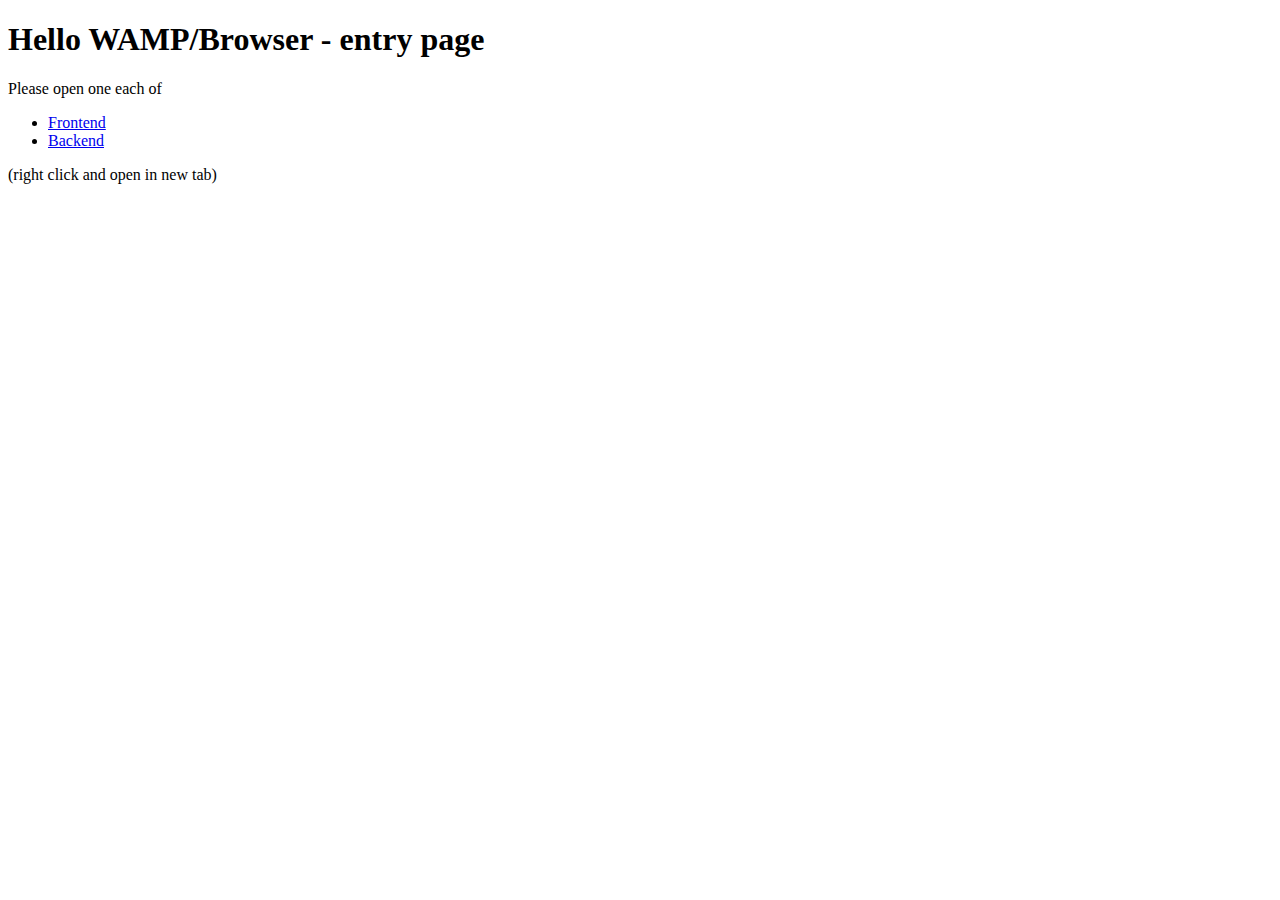
<file: web/index.html>
<!DOCTYPE html>
<html>
   <body>
      <h1>Hello WAMP/Browser - entry page</h1>
      
      Please open one each of

      <ul>
         <li>
            <a href="frontend.html" target="_blank">Frontend</a>
         </li>
         <li>
            <a href="backend.html" target="_blank">Backend</a>
         </li>
      </ul>

      (right click and open in new tab)
   </body>
</html>
</file>
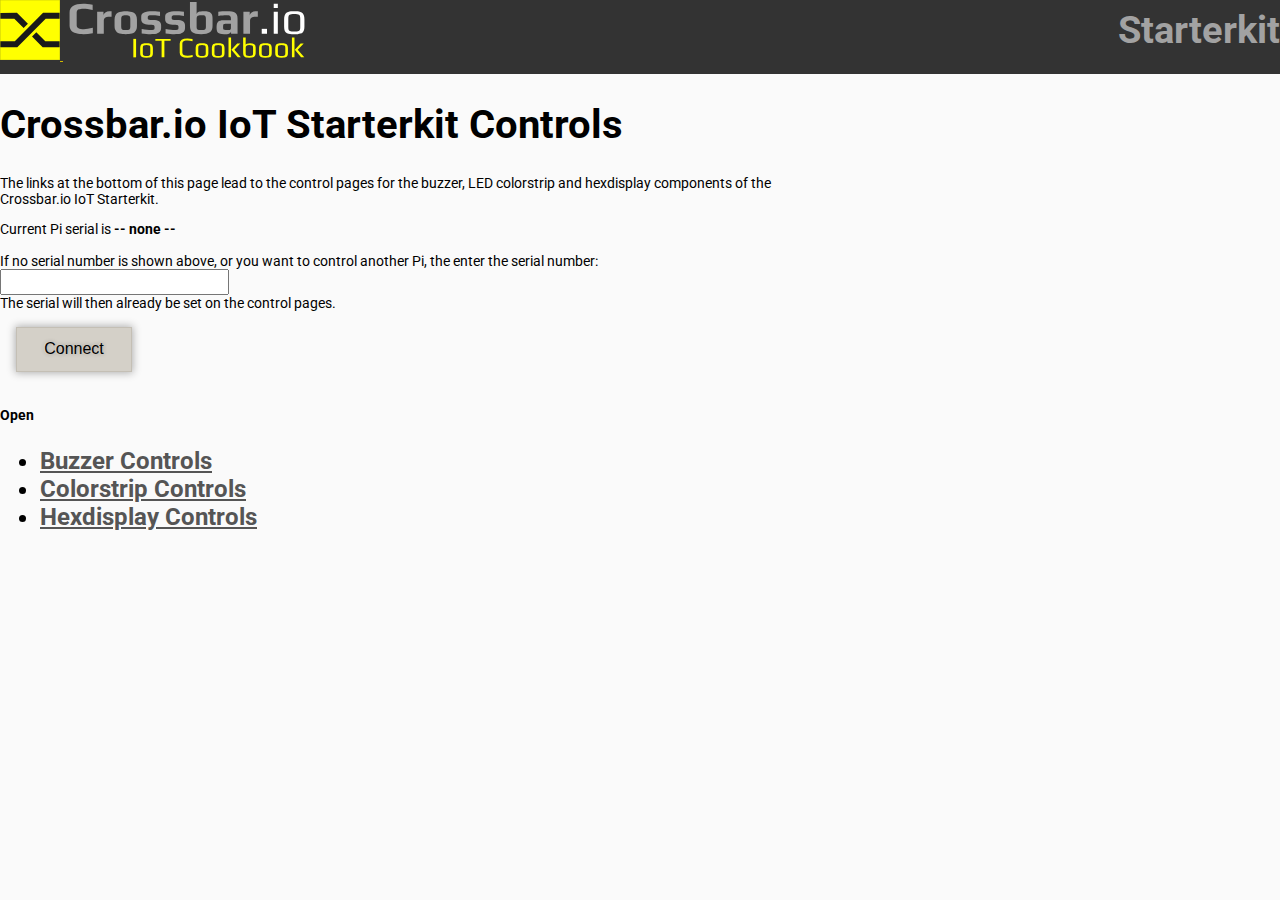
<file: device/pi/components/index.html>
<!DOCTYPE html>
<html lang="en" xmlns="http://www.w3.org/1999/xhtml">
<head>
    <meta charset="utf-8" />
    <meta name="viewport" content="width=device-width, initial-scale=1.0"/>

    <link rel="shortcut icon" href="favicon.ico" type="image/ico">

    <title>Crossbar.io IoT Starterkit</title>

    <!--Import Google Icon Font-->
    <link href="https://fonts.googleapis.com/icon?family=Material+Icons" rel="stylesheet">
    <!--Import materialize.css-->
    <!-- <link rel="stylesheet" href="https://cdnjs.cloudflare.com/ajax/libs/materialize/0.97.5/css/materialize.min.css"> -->

    <link rel="stylesheet" href="http://tavendo-common-static.s3-eu-west-1.amazonaws.com/css/materialize_cb.min.css.gz">

    <link href="https://fonts.googleapis.com/css?family=Roboto" rel="stylesheet">
    <link rel="stylesheet" href="_control_page_assets/styles.css">

    <style>
        .controlPageLinks {
            text-decoration: underline;
            font-size: 1.5rem;
        }
        button.small {
            font-size: 1rem;
        }
    </style>
</head>
<body>

    <nav>
        <div class="nav-wrapper container">
            <a href="/" class="brand-logo">
                <img src="_control_page_assets/crossbar_icon_inverted.svg" alt="crossbar logo inverted" width="60" height="60">
                <img src="_control_page_assets/crossbar_iot_cookbook.svg" alt="crossbar logo inverted" class="notOnNarrowScreens" width="248" height="60">
            </a>
            <span>
                Starterkit
            </span>
       </div>
    </nav>

    <div id="demo_body" class="container">

        <h1>Crossbar.io IoT Starterkit Controls</h1>

        <p>
            The links at the bottom of this page lead to the control pages for the buzzer, LED colorstrip and hexdisplay components of the Crossbar.io IoT Starterkit.
        </p>

        <div>
            Current Pi serial is <strong id="currentSerial">-- none --</strong>
        </div>

        <br>

        <!-- <div id="serial" class="hidden"> -->
        <div>
            If no serial number is shown above, or you want to control another Pi, the enter the serial number: <input type="text" id="serialNumber">
            <br>
            The serial will then already be set on the control pages.
            <br>
            <button class="small" onclick="serialEntered()">Connect</button>
        </div>


        <h4>
            Open
        </h4109>
        <ul class="controlPageLinks center">
            <li>
                <!-- <button> -->
                    <a id="link_buzzer" href="/buzzer/web" target="_blank">Buzzer Controls</a>
                <!-- </button> -->
            </li>
            <li>
                <!-- <button> -->
                    <a id="link_colorstrip" href="/colorstrip/web" target="_blank">Colorstrip Controls</a>
                <!-- </button> -->
            </li>
            <li>
                <!-- <button> -->
                    <a id="link_hexdisplay" href="hexdisplay/web" target="_blank">Hexdisplay Controls</a>
                <!-- </button> -->
            </li>
        </ul>

    </div>

    <script>
        var serial = document.location.search.split("=")[1];
        console.log("serial", serial);

        // FIXME
        // No serial:
        //     - display the serial entry part of the page
        //     - should not necessarily block the links, since
        //         there is the possibility to enter the serial there
        //         and a user may want to explore the pages without
        //         having a Pi and valid serial number
        // Serial:
        //     - as is

        if (!serial) {
            console.log("no serial");

            // show the serial input controls
            document.getElementById("serial").classList.remove("hidden");

        } else {
            // https://demo.crossbar.io/starterkit/colorstrip/web/index.html?serial=5b0966b4

            // var prefix = "https://demo.crossbar.io/starterkit/";
            var prefix = "";

            var link_buzzer = document.getElementById("link_buzzer");
            var link_colorstrip = document.getElementById("link_colorstrip");
            var link_hexdisplay = document.getElementById("link_hexdisplay");

            document.getElementById("currentSerial").innerHTML = serial;

            link_buzzer.href = prefix + "buzzer/web/index.html?serial=" + serial;
            link_colorstrip.href = prefix + "colorstrip/web/index.html?serial=" + serial;
            link_hexdisplay.href = prefix + "hexdisplay/web/index.html?serial=" + serial;
        }

        function serialEntered() {
           serial = document.getElementById("serialNumber").value;

           // --> same serial used on page reload
           window.location.replace(window.location.pathname + '?serial=' + serial);

           // --> enter new searial on reload (with other solutions this requires
           // editing the URL, which is cumbersome on mobile)
           // connect();
        }
    </script>
</body>
</html>
</file>
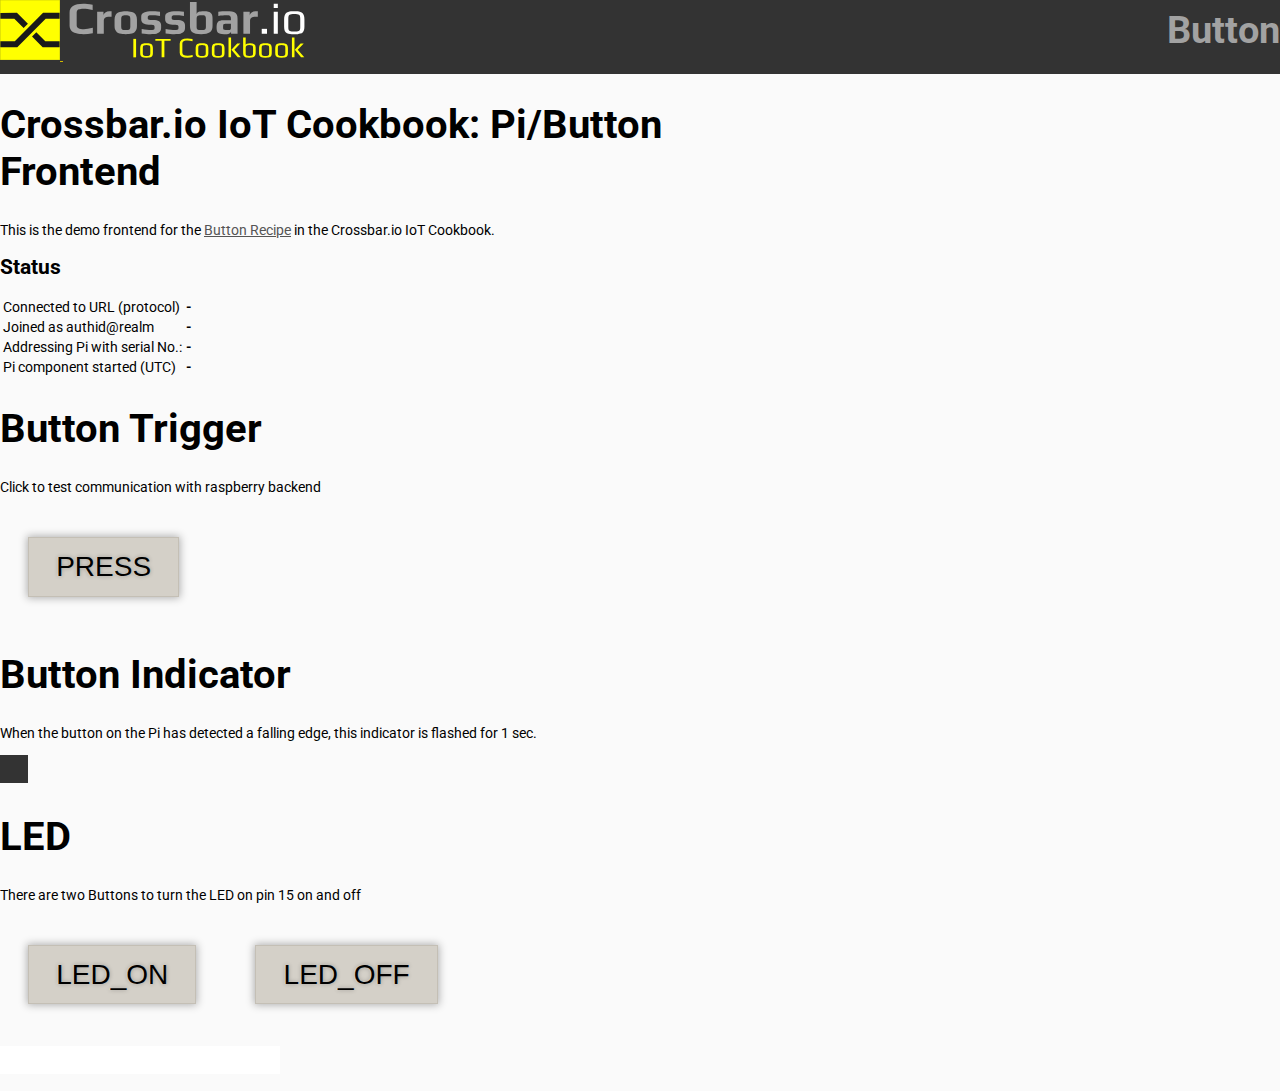
<file: device/pi/components/button/web/index.html>
<!DOCTYPE html>
<html lang="en" xmlns="http://www.w3.org/1999/xhtml">
<head>
    <meta charset="utf-8" />
    <meta name="viewport" content="width=device-width, initial-scale=1.0"/>

    <title>Crossbar.io IoT Cookbook - Pi/Buzzer</title>

    <!--Import Google Icon Font-->
    <link href="https://fonts.googleapis.com/icon?family=Material+Icons" rel="stylesheet">
    <!--Import materialize.css-->
    <!-- <link rel="stylesheet" href="https://cdnjs.cloudflare.com/ajax/libs/materialize/0.97.5/css/materialize.min.css"> -->

    <link rel="stylesheet" href="http://tavendo-common-static.s3-eu-west-1.amazonaws.com/css/materialize_cb.min.css.gz">

    <link href="https://fonts.googleapis.com/css?family=Roboto" rel="stylesheet">
    <link rel="stylesheet" href="styles.css">

    <style>
        #notifier {
            display: inline-block;
            width: 2em;
            height: 2em;
            background-color: #333;
        }
    </style>

</head>
<body>
    <nav>
        <div class="nav-wrapper container">
            <a href="/" class="brand-logo">
                <img src="crossbar_icon_inverted.svg" alt="crossbar logo inverted" width="60" height="60">
                <img src="crossbar_iot_cookbook.svg" alt="crossbar logo inverted" class="notOnNarrowScreens" width="248" height="60">
            </a>
            <span>
                Button
            </span>
       </div>
    </nav>

    <div id="demo_body" class="container">

        <h1>
            Crossbar.io IoT Cookbook: Pi/Button Frontend
        </h1>

        <p>
            This is the demo frontend for the
            <a href="https://github.com/crossbario/iotcookbook/tree/master/device/pi/recipes/buzzer">
            Button Recipe</a> in the Crossbar.io IoT Cookbook.
        </p>

        <div id="serial" class="hidden">
            Enter the serial number of the Pi you want to control: <input type="text" id="serialNumber">
            <br>
            <div class="center">
                <button onclick="serialEntered()">Connect</button>
            </div>
        </div>

        <h2>Status</h2>
        <table>
            <tr>
                <td>Connected to URL (protocol)</td><td><b id="status_url">-</b></td>
            </tr>
            <tr>
                <td>Joined as authid@realm</td><td><b id="status_realm">-</b></td>
            </tr>
            <tr>
                <td>Addressing Pi with serial No.:</td><td><b id="status_serial">-</b></td>
            </tr>
            <tr>
                <td>Pi component started (UTC)</td><td><b id="status_started">-</b></td>
            </tr>
        </table>

        <h1>Button Trigger</h1>
        <p>
           Click to test communication with raspberry backend
        <p class="center">
            <button onclick="press();">PRESS</button>
        </p>

        <h1>Button Indicator</h1>
        <p>
            When the button on the Pi has detected a falling edge, this indicator is flashed for 1 sec.
        </p>
        <p class="center">
            <span id="notifier"></span>
        </p>

        <h1>LED</h1>
        <p>
            There are two Buttons to turn the LED on pin 15 on and off
        </p>
        <p class="center">
            <button onclick="led_on();">LED_ON</button>
            <button onclick="led_off();">LED_OFF</button>
        </p>
        <style>
        #LED {
            display: inline-block;
            width: 20em;
            height: 2em;
            background-color: #FFFFFF;
        }
    </style>

 <p class="center">
            <span id="LED"></span>
        </p>


    </div>

    <script>AUTOBAHN_DEBUG = false;</script>
    <script src="https://demo.crossbar.io/shared/autobahn/autobahn.min.js"></script>
    <script src="client.js"></script>
</body>
</html>
</file>
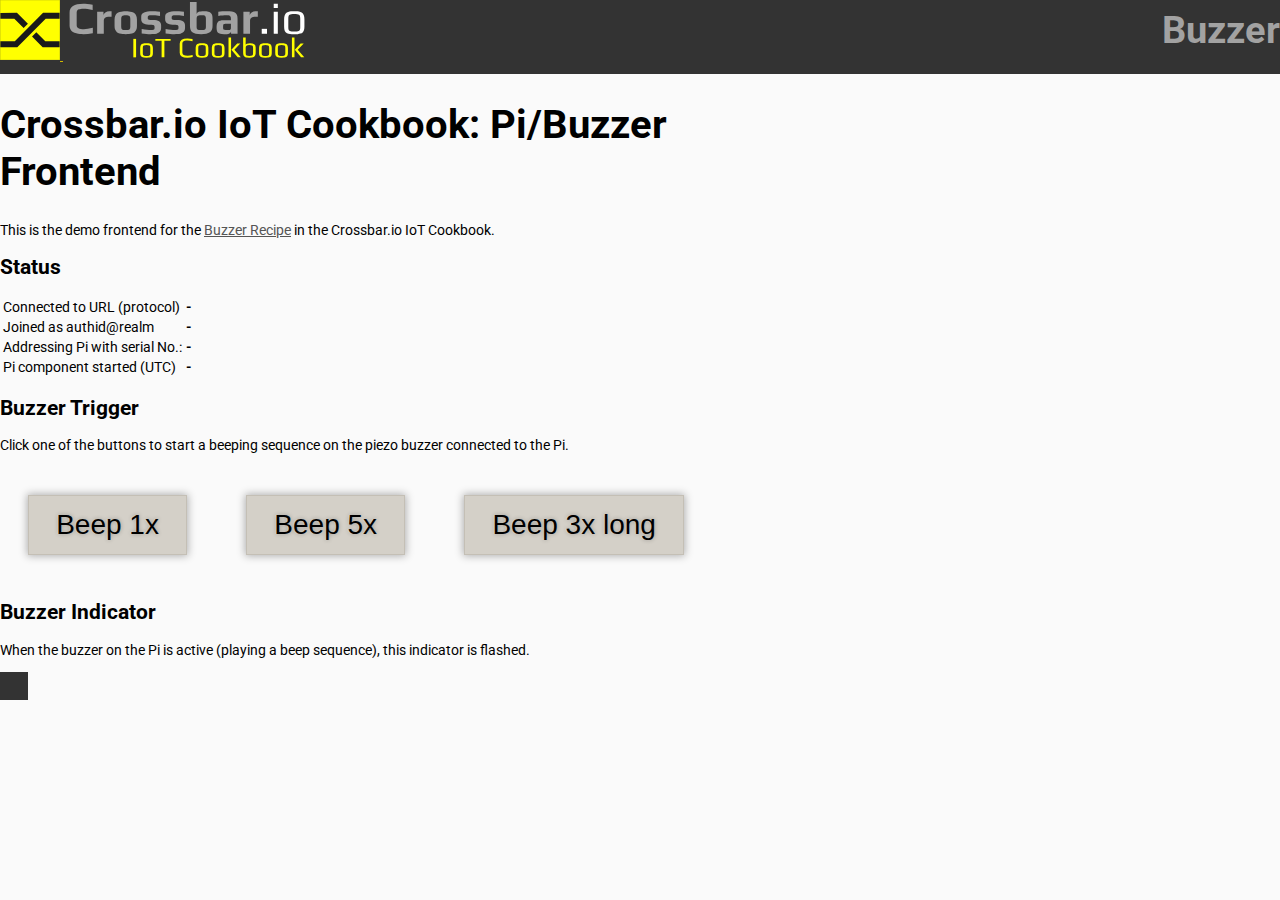
<file: device/pi/components/buzzer/web/index.html>
<!DOCTYPE html>
<html lang="en" xmlns="http://www.w3.org/1999/xhtml">
<head>
    <meta charset="utf-8" />
    <meta name="viewport" content="width=device-width, initial-scale=1.0"/>

    <title>Crossbar.io IoT Cookbook - Pi/Buzzer</title>

    <!--Import Google Icon Font-->
    <link href="https://fonts.googleapis.com/icon?family=Material+Icons" rel="stylesheet">
    <!--Import materialize.css-->
    <!-- <link rel="stylesheet" href="https://cdnjs.cloudflare.com/ajax/libs/materialize/0.97.5/css/materialize.min.css"> -->

    <link rel="stylesheet" href="http://tavendo-common-static.s3-eu-west-1.amazonaws.com/css/materialize_cb.min.css.gz">

    <link href="https://fonts.googleapis.com/css?family=Roboto" rel="stylesheet">
    <link rel="stylesheet" href="styles.css">

    <style>
        #buzzer {
            display: inline-block;
            width: 2em;
            height: 2em;
            background-color: #333;
        }
    </style>

</head>
<body>
    <nav>
        <div class="nav-wrapper container">
            <a href="/" class="brand-logo">
                <img src="crossbar_icon_inverted.svg" alt="crossbar logo inverted" width="60" height="60">
                <img src="crossbar_iot_cookbook.svg" alt="crossbar logo inverted" class="notOnNarrowScreens" width="248" height="60">
            </a>
            <span>
                Buzzer
            </span>
       </div>
    </nav>

    <div id="demo_body" class="container">

        <h1>
            Crossbar.io IoT Cookbook: Pi/Buzzer Frontend
        </h1>

        <p>
            This is the demo frontend for the
            <a href="https://github.com/crossbario/iotcookbook/tree/master/device/pi/recipes/buzzer">
            Buzzer Recipe</a> in the Crossbar.io IoT Cookbook.
        </p>

        <div id="serial" class="hidden">
            Enter the serial number of the Pi you want to control: <input type="text" id="serialNumber">
            <br>
            <div class="center">
                <button onclick="serialEntered()">Connect</button>
            </div>
        </div>

        <h2>Status</h2>
        <table>
            <tr>
                <td>Connected to URL (protocol)</td><td><b id="status_url">-</b></td>
            </tr>
            <tr>
                <td>Joined as authid@realm</td><td><b id="status_realm">-</b></td>
            </tr>
            <tr>
                <td>Addressing Pi with serial No.:</td><td><b id="status_serial">-</b></td>
            </tr>
            <tr>
                <td>Pi component started (UTC)</td><td><b id="status_started">-</b></td>
            </tr>
        </table>

        <h2>Buzzer Trigger</h2>
        <p>
            Click one of the buttons to start a beeping sequence on the piezo buzzer connected to the Pi.
        </p>
        <p class="center">
            <button onclick="beep();">Beep 1x</button>
            <button onclick="beep(5);">Beep 5x</button>
            <button onclick="beep(3, 400, 100);">Beep 3x long</button>
        </p>

        <h2>Buzzer Indicator</h2>
        <p>
            When the buzzer on the Pi is active (playing a beep sequence), this indicator is flashed.
        </p>
        <p class="center">
            <span id="buzzer"></span>
        </p>

    </div>

    <script>AUTOBAHN_DEBUG = false;</script>
    <script src="https://demo.crossbar.io/shared/autobahn/autobahn.min.js"></script>
    <script src="client.js"></script>
</body>
</html>
</file>
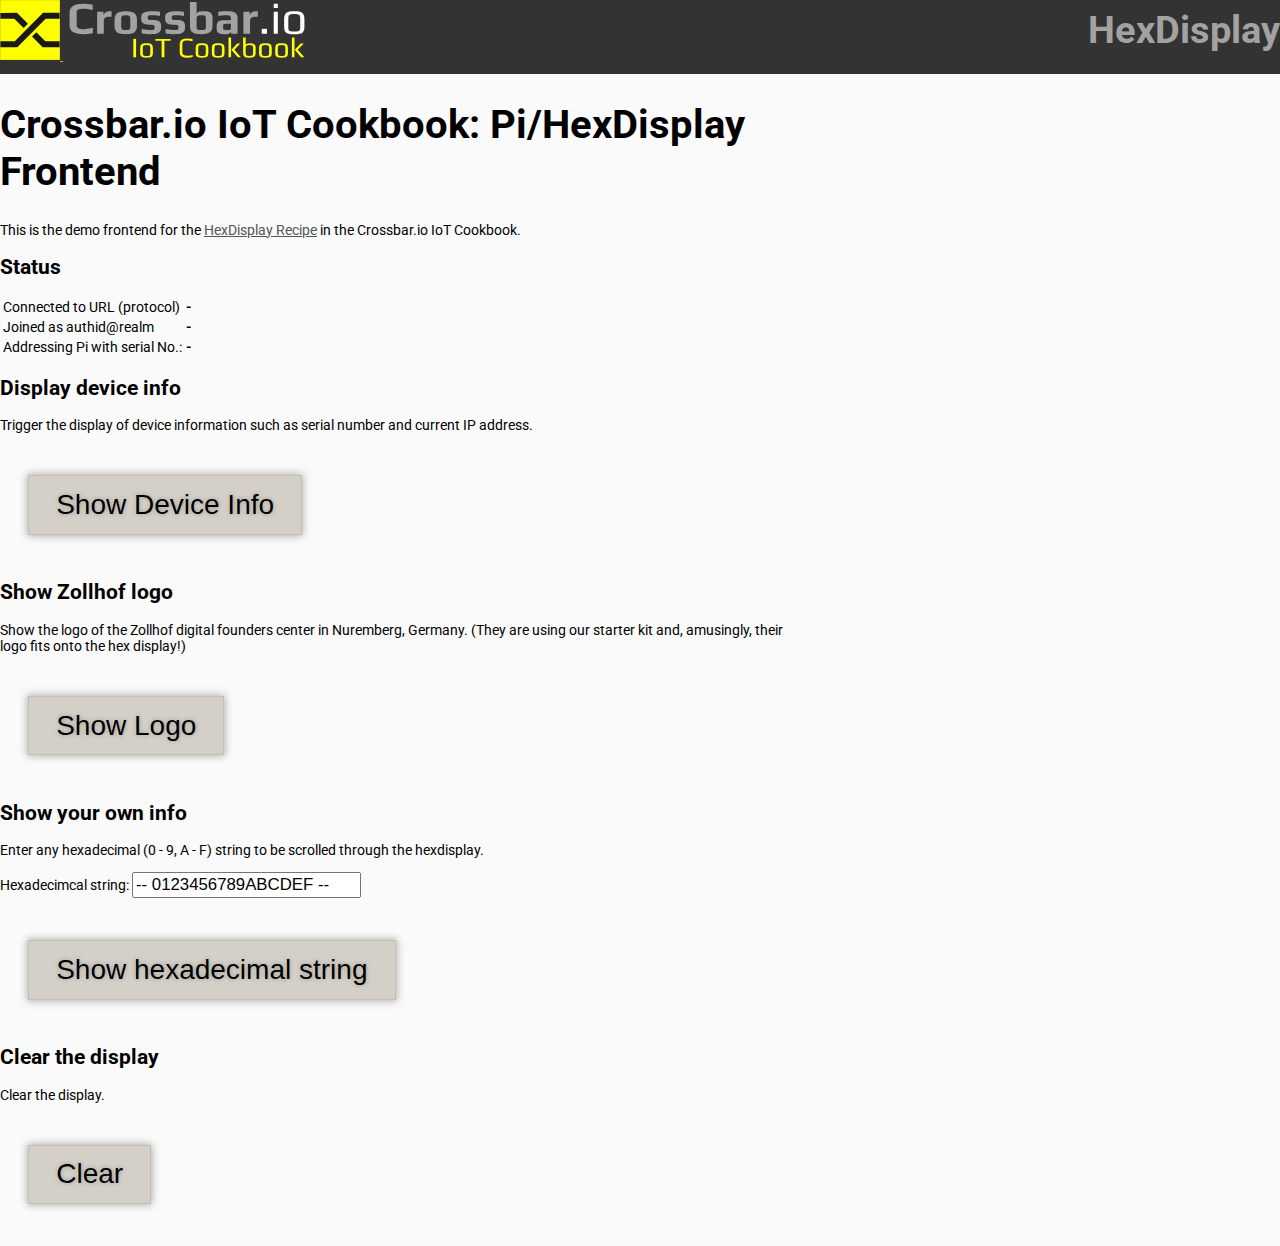
<file: device/pi/components/hexdisplay/web/index.html>
<!DOCTYPE html>
<html lang="en" xmlns="http://www.w3.org/1999/xhtml">
<head>
    <meta charset="utf-8" />
    <meta name="viewport" content="width=device-width, initial-scale=1.0"/>

    <title>Crossbar.io IoT Cookbook - Pi/HexDisplay</title>

    <!--Import Google Icon Font-->
    <link href="https://fonts.googleapis.com/icon?family=Material+Icons" rel="stylesheet">
    <!--Import materialize.css-->
    <!-- <link rel="stylesheet" href="https://cdnjs.cloudflare.com/ajax/libs/materialize/0.97.5/css/materialize.min.css"> -->

    <link rel="stylesheet" href="http://tavendo-common-static.s3-eu-west-1.amazonaws.com/css/materialize_cb.min.css.gz">

    <link href="https://fonts.googleapis.com/css?family=Roboto" rel="stylesheet">
    <link rel="stylesheet" href="styles.css">
</head>
<body>

    <nav>
        <div class="nav-wrapper container">
            <a href="/" class="brand-logo">
                <img src="crossbar_icon_inverted.svg" alt="crossbar logo inverted" width="60" height="60">
                <img src="crossbar_iot_cookbook.svg" alt="crossbar logo inverted" class="notOnNarrowScreens" width="248" height="60">
            </a>
            <span>
                HexDisplay
            </span>
       </div>
    </nav>

    <div id="demo_body" class="container">

        <h1>Crossbar.io IoT Cookbook: Pi/HexDisplay Frontend</h1>

        <p>
            This is the demo frontend for the
            <a href="https://github.com/crossbario/iotcookbook/tree/master/device/pi/recipes/colorstrip">
            HexDisplay Recipe</a> in the Crossbar.io IoT Cookbook.
        </p>

        <div id="serial" class="hidden">
            Enter the serial number of the Pi you want to control: <input type="text" id="serialNumber">
            <br>
            <div class="center">

                <button onclick="serialEntered()">Connect</button>
            </div>
        </div>

        <h2>Status</h2>
        <table>
            <tr>
                <td>Connected to URL (protocol)</td><td><b id="status_url">-</b></td>
            </tr>
            <tr>
                <td>Joined as authid@realm</td><td><b id="status_realm">-</b></td>
            </tr>
            <tr>
                <td>Addressing Pi with serial No.:</td><td><b id="status_serial">-</b></td>
            </tr>
        </table>

        <h2>
            Display device info
        </h2>

        <p>
            Trigger the display of device information such as serial number and current IP address.
        </p>

        <p class="center">
            <button onclick="show_info()">Show Device Info</button>
        </p>



        <h2>
           Show Zollhof logo
        </h2>

        <p>
            Show the logo of the Zollhof digital founders center in Nuremberg, Germany. (They are using our starter kit and, amusingly, their logo fits onto the hex display!)
        </p>

        <p class="center">
            <button onclick="show_logo('zollhof')">Show Logo</button>
        </p>

        <h2>
            Show your own info
        </h2>

        <p>
            Enter any hexadecimal (0 - 9, A - F) string to be scrolled through the hexdisplay.
        </p>

        Hexadecimcal string: <input type="text" id="hexString" value="-- 0123456789ABCDEF --">

        <p class="center">
            <button onclick="
            var str = document.getElementById('hexString').value;
            scroll_message(str);
            ">Show hexadecimal string</button>
        </p>


        <h2>
           Clear the display
        </h2>

        <p>
            Clear the display.
        </p>

        <p class="center">
            <button onclick="set_clear()">Clear</button>
        </p>


    </div>

    <script>AUTOBAHN_DEBUG = false;</script>
    <script src="https://demo.crossbar.io/shared/autobahn/autobahn.min.js"></script>
    <script src="client.js"></script>
</body>
</html>
</file>
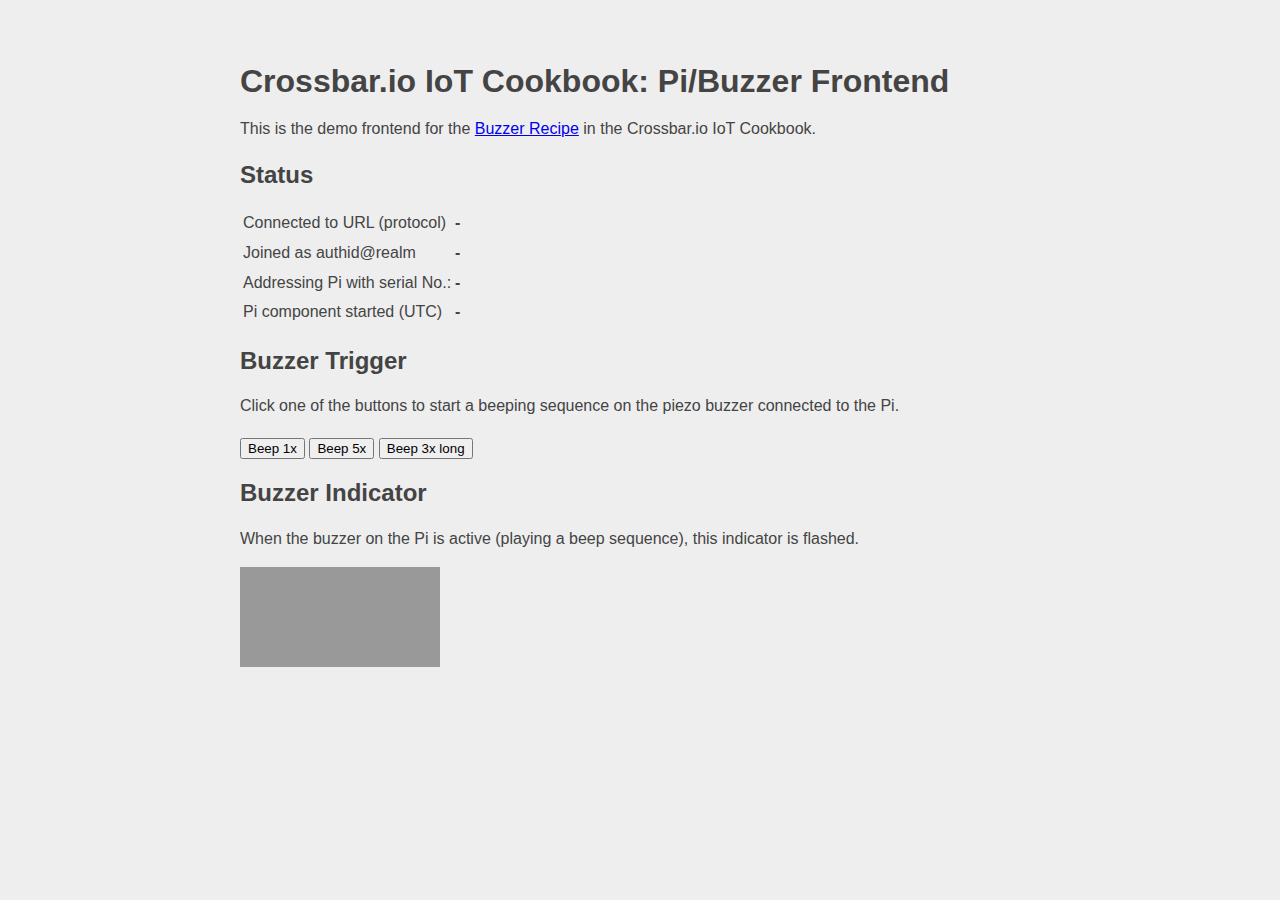
<file: device/pi/components/launchpad/web/index.html>
<!DOCTYPE html>
<html lang="en" xmlns="http://www.w3.org/1999/xhtml">
<head>
    <meta charset="utf-8" />
    <title>Crossbar.io IoT Cookbook - Pi/Buzzer</title>

    <head>
        <style>
            html {
                margin: 0;
                padding: 0;
                width: 100%;
                height: 100%;
            }

            body {
                margin: auto;
                padding-top: 3em;
                width: 800px;
                color: #444;
                background-color: #eee;
                font-family: sans-serif;
                line-height: 1.6em;
            }

            #buzzer {
                width: 200px;
                height: 100px;
                background-color: #999;
            }
        </style>
    </head>
    <body>
        <h1>Crossbar.io IoT Cookbook: Pi/Buzzer Frontend</h1>

        <p>
            This is the demo frontend for the
            <a href="https://github.com/crossbario/iotcookbook/tree/master/device/pi/recipes/buzzer">
            Buzzer Recipe</a> in the Crossbar.io IoT Cookbook.
        </p>

        <h2>Status</h2>
        <table>
            <tr>
                <td>Connected to URL (protocol)</td><td><b id="status_url">-</b></td>
            </tr>
            <tr>
                <td>Joined as authid@realm</td><td><b id="status_realm">-</b></td>
            </tr>
            <tr>
                <td>Addressing Pi with serial No.:</td><td><b id="status_serial">-</b></td>
            </tr>
            <tr>
                <td>Pi component started (UTC)</td><td><b id="status_started">-</b></td>
            </tr>
        </table>

        <h2>Buzzer Trigger</h2>
        <p>
            Click one of the buttons to start a beeping sequence on the piezo buzzer connected to the Pi.
        </p>
        <p>
            <button onclick="beep();">Beep 1x</button>
            <button onclick="beep(5);">Beep 5x</button>
            <button onclick="beep(3, 400, 100);">Beep 3x long</button>
        </p>

        <h2>Buzzer Indicator</h2>
        <p>
            When the buzzer on the Pi is active (playing a beep sequence), this indicator is flashed.
        </p>
        <p>
            <div id="buzzer"></div>
        </p>

        <script>AUTOBAHN_DEBUG = false;</script>
        <script src="https://demo.crossbar.io/shared/autobahn/autobahn.min.js"></script>
        <script src="client.js"></script>
   </body>
</html>
</file>
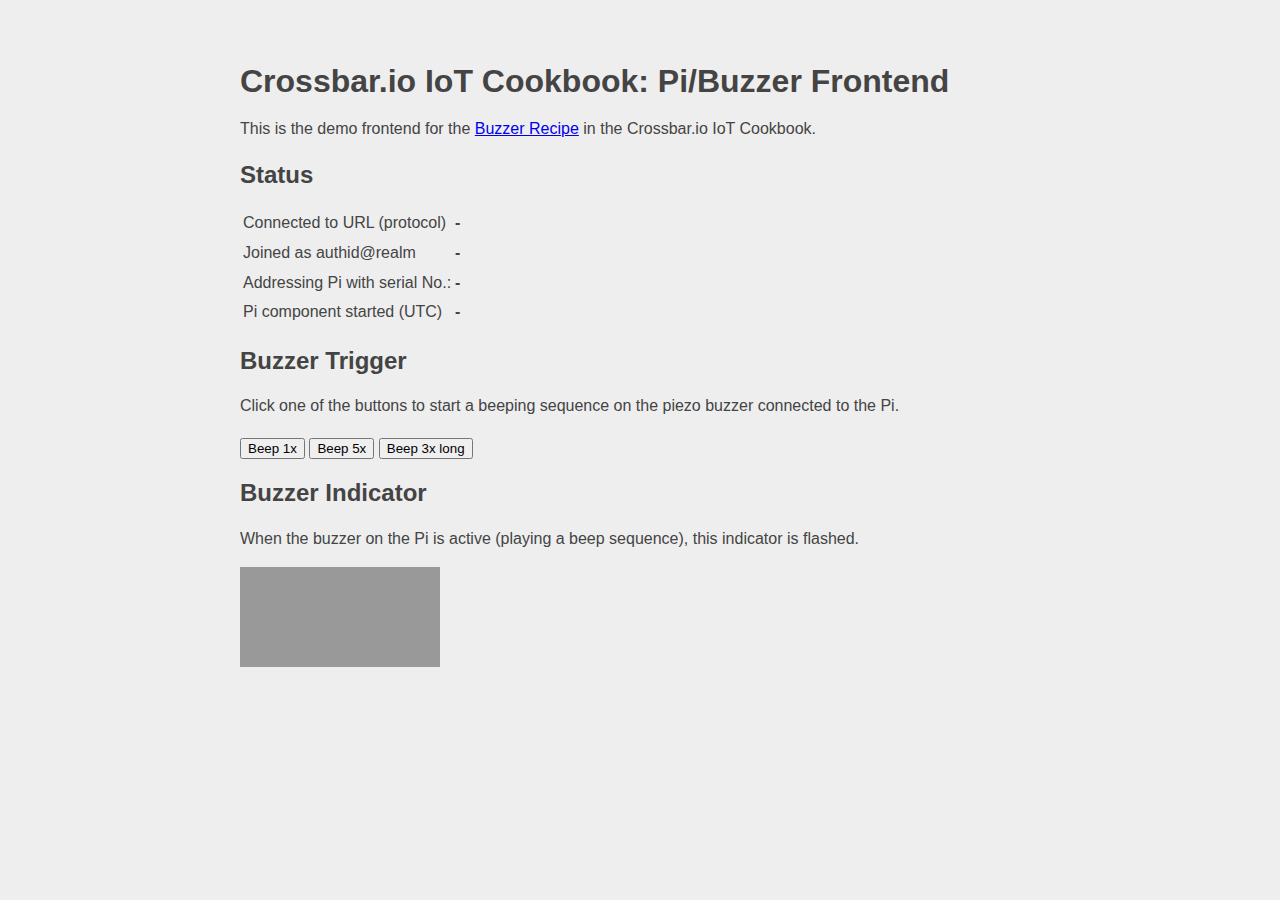
<file: device/pi/recipes/buzzer/web/index.html>
<!DOCTYPE html>
<html>
    <title>Crossbar.io application router</title>
    <head>
        <style>
            html {
                margin: 0;
                padding: 0;
                width: 100%;
                height: 100%;
            }

            body {
                margin: auto;
                padding-top: 3em;
                width: 800px;
                color: #444;
                background-color: #eee;
                font-family: sans-serif;
                line-height: 1.6em;
            }

            #buzzer {
                width: 200px;
                height: 100px;
                background-color: #999;
            }
        </style>
    </head>
    <body>
        <h1>Crossbar.io IoT Cookbook: Pi/Buzzer Frontend</h1>

        <p>
            This is the demo frontend for the
            <a href="https://github.com/crossbario/iotcookbook/tree/master/device/pi/recipes/buzzer">
            Buzzer Recipe</a> in the Crossbar.io IoT Cookbook.
        </p>

        <h2>Status</h2>
        <table>
            <tr>
                <td>Connected to URL (protocol)</td><td><b id="status_url">-</b></td>
            </tr>
            <tr>
                <td>Joined as authid@realm</td><td><b id="status_realm">-</b></td>
            </tr>
            <tr>
                <td>Addressing Pi with serial No.:</td><td><b id="status_serial">-</b></td>
            </tr>
            <tr>
                <td>Pi component started (UTC)</td><td><b id="status_started">-</b></td>
            </tr>
        </table>

        <h2>Buzzer Trigger</h2>
        <p>
            Click one of the buttons to start a beeping sequence on the piezo buzzer connected to the Pi.
        </p>
        <p>
            <button onclick="beep();">Beep 1x</button>
            <button onclick="beep(5);">Beep 5x</button>
            <button onclick="beep(3, 400, 100);">Beep 3x long</button>
        </p>

        <h2>Buzzer Indicator</h2>
        <p>
            When the buzzer on the Pi is active (playing a beep sequence), this indicator is flashed.
        </p>
        <p>
            <div id="buzzer"></div>
        </p>

        <script>AUTOBAHN_DEBUG = false;</script>
        <script src="https://demo.crossbar.io/shared/autobahn/autobahn.min.js"></script>
        <script src="client.js"></script>
   </body>
</html>
</file>
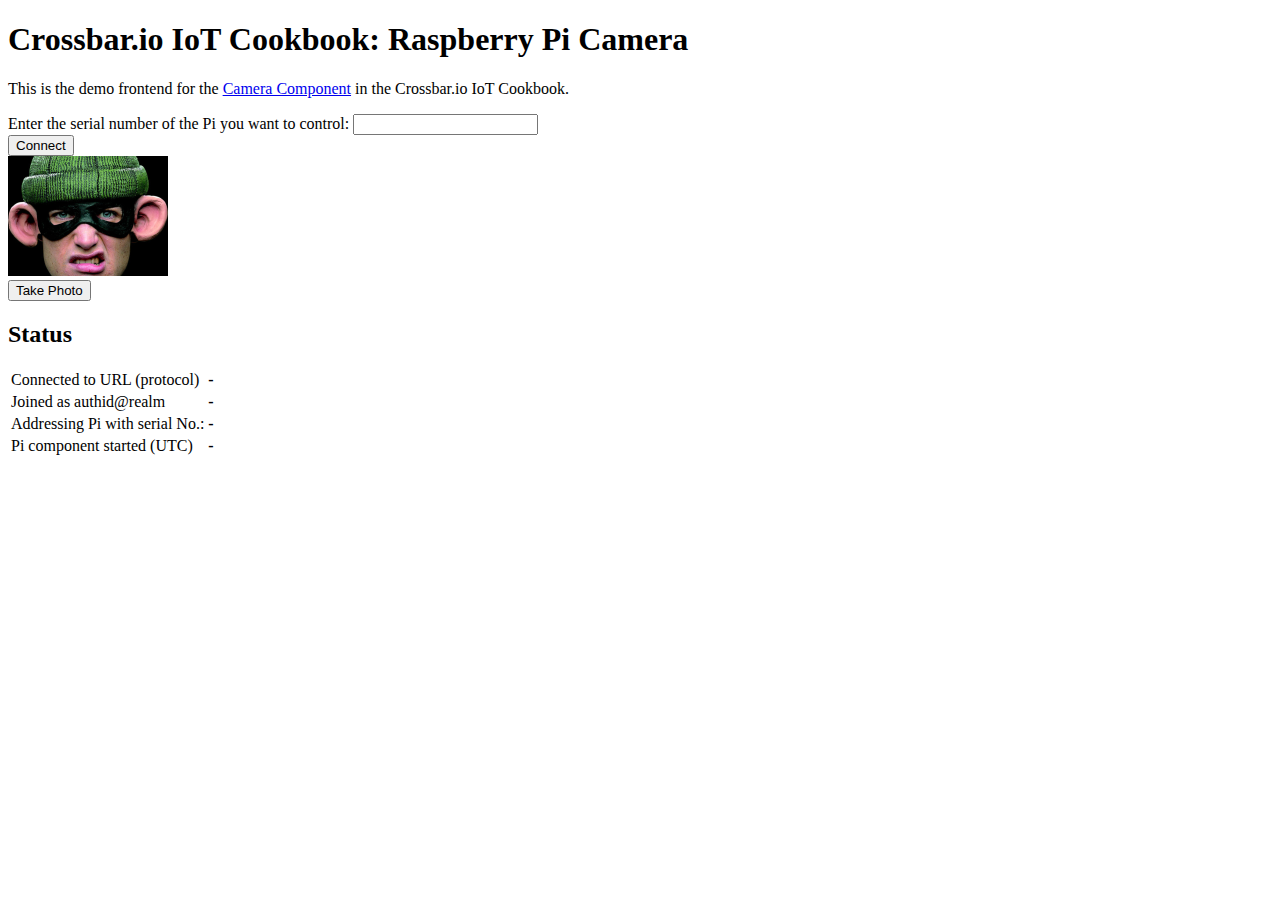
<file: device/pi/components/_work/camera/web/index.html>
<!DOCTYPE html>
<html lang="en">
<head>
   <meta charset="UTF-8">
   <title>Raspberry Pi Camera</title>
</head>
<body>
   <h1>
      Crossbar.io IoT Cookbook: Raspberry Pi Camera
   </h1>

   <p>
       This is the demo frontend for the
       <a href="https://github.com/crossbario/iotcookbook/tree/master/device/pi/components/camera">
       Camera Component</a> in the Crossbar.io IoT Cookbook.
   </p>

   <div id="serial" class="hidden">
       Enter the serial number of the Pi you want to control: <input type="text" id="serialNumber">
       <br>
       <div class="center">
           <button onclick="serialEntered()">Connect</button>
       </div>
   </div>

   <div class="imageContainer">
      <img id="image" src="burglar.png">
      <div id="imageProgress"></div>
   </div>

   <button id="shutter">Take Photo</button>

   <h2>Status</h2>
   <table>
       <tr>
           <td>Connected to URL (protocol)</td><td><b id="status_url">-</b></td>
       </tr>
       <tr>
           <td>Joined as authid@realm</td><td><b id="status_realm">-</b></td>
       </tr>
       <tr>
           <td>Addressing Pi with serial No.:</td><td><b id="status_serial">-</b></td>
       </tr>
       <tr>
           <td>Pi component started (UTC)</td><td><b id="status_started">-</b></td>
       </tr>
   </table>

   <script src="autobahn.min.js"></script>
   <script src="client.js"></script>
</body>
</html>
</file>
<file: device/pi/components/_control_page_assets/styles.css>
* {
  -moz-box-sizing: border-box;
  -webkit-box-sizing: border-box;
  box-sizing: border-box;
}

html {
   min-height: 100%;
   width: 100%;
   font-family: 'Roboto', 'Helvetica Neue', Helvetica, Arial, sans-serif;
}


body {
  padding: 0;
  margin: 0;
  border: none;
  height: 100%;
  position: relative;
  background-repeat: no-repeat;
  background-attachment: fixed;
  background-color: #fafafa;
  font-size: 14px;
}

.container {
    max-width: 800px;
}

a {
   color: #555;
}

a:hover {
   color: #f60;
   color: #D0B800;
}

a > img {
   border-style: none;
}

.notextselect {
   -webkit-touch-callout: none;
   -webkit-user-select: none;
   -khtml-user-select: none;
   -moz-user-select: none;
   -ms-user-select: none;
   user-select: none;

   cursor: default;
}

button {
  background-color: #D4D0C8;
  border: 1px solid rgb(196, 191, 181);
  padding: 0.8rem 1.7rem;
  font-size: 28px;
  font-weight: normal;
  text-shadow: 0 0 4px rgba(0, 0, 0, 0.3), -1px 0 1px rgba(255, 255, 255, 0.5);
  box-shadow: 0 0 8px 1px rgba(0, 0, 0, 0.3);

  margin: 1em;
}

button:hover {
  background-color: rgb(196, 188, 173);
  box-shadow: 0 0 8px 2px rgba(0, 0, 0, 0.4);
}

.colorLabel {
   width: 7em;
   display: inline-block;
}

#serial.hidden {
      /*visibility: hidden;*/
      display: none;
 }

#control.inactive {
      opacity: 0.5;
      pointer-events: none;
 }

input[type=text] {
   width: auto;
   font-size: 120%;
   /*margin: 0 2em;*/
}

nav {
   height: 74px;
   background-color: #333;
}

.nav-wrapper .brand-logo {
   top: 7px;
   left: 19px;
   -webkit-transfrom: initial;
   transform: translateX(0%);
   /* IE 11 does not do 'initial'*/
}

.nav-wrapper span {
   font-size: 38px;
   color: #A2A2A2;
   position: absolute;
   right: 0;
   top: 8px;
   font-weight: bold;
}

@media (max-width: 700px) {
   .brand-logo img.notOnNarrowScreens {
     display: none;
   }
}

#demo_body h1 {
   font-size: 2.5rem;
}

@media (max-width: 900px) {
   #demo_body {
     width: 95%;
   }
}
</file>
<file: device/pi/components/button/web/styles.css>
* {
  -moz-box-sizing: border-box;
  -webkit-box-sizing: border-box;
  box-sizing: border-box;
}

html {
   min-height: 100%;
   width: 100%;
   font-family: 'Roboto', 'Helvetica Neue', Helvetica, Arial, sans-serif;
}


body {
  padding: 0;
  margin: 0;
  border: none;
  height: 100%;
  position: relative;
  background-repeat: no-repeat;
  background-attachment: fixed;
  background-color: #fafafa;
  font-size: 14px;
}

.container {
    max-width: 800px;
}

a {
   color: #555;
}

a:hover {
   color: #f60;
   color: #D0B800;
}

a > img {
   border-style: none;
}

.notextselect {
   -webkit-touch-callout: none;
   -webkit-user-select: none;
   -khtml-user-select: none;
   -moz-user-select: none;
   -ms-user-select: none;
   user-select: none;

   cursor: default;
}

button {
  background-color: #D4D0C8;
  border: 1px solid rgb(196, 191, 181);
  padding: 0.8rem 1.7rem;
  font-size: 28px;
  font-weight: normal;
  text-shadow: 0 0 4px rgba(0, 0, 0, 0.3), -1px 0 1px rgba(255, 255, 255, 0.5);
  box-shadow: 0 0 8px 1px rgba(0, 0, 0, 0.3);

  margin: 1em;
}

button:hover {
  background-color: rgb(196, 188, 173);
  box-shadow: 0 0 8px 2px rgba(0, 0, 0, 0.4);
}

.colorLabel {
   width: 7em;
   display: inline-block;
}

#serial.hidden {
      /*visibility: hidden;*/
      display: none;
 }

#control.inactive {
      opacity: 0.5;
      pointer-events: none;
 }

input[type=text] {
   width: auto;
   font-size: 120%;
   /*margin: 0 2em;*/
}

nav {
   height: 74px;
   background-color: #333;
}

.nav-wrapper .brand-logo {
   top: 7px;
   left: 19px;
   -webkit-transfrom: initial;
   transform: translateX(0%);
   /* IE 11 does not do 'initial'*/
}

.nav-wrapper span {
   font-size: 38px;
   color: #A2A2A2;
   position: absolute;
   right: 0;
   top: 8px;
   font-weight: bold;
}

@media (max-width: 700px) {
   .brand-logo img.notOnNarrowScreens {
     display: none;
   }
}

#demo_body h1 {
   font-size: 2.5rem;
}

@media (max-width: 900px) {
   #demo_body {
     width: 95%;
   }
}
</file>
<file: device/pi/components/buzzer/web/styles.css>
* {
  -moz-box-sizing: border-box;
  -webkit-box-sizing: border-box;
  box-sizing: border-box;
}

html {
   min-height: 100%;
   width: 100%;
   font-family: 'Roboto', 'Helvetica Neue', Helvetica, Arial, sans-serif;
}


body {
  padding: 0;
  margin: 0;
  border: none;
  height: 100%;
  position: relative;
  background-repeat: no-repeat;
  background-attachment: fixed;
  background-color: #fafafa;
  font-size: 14px;
}

.container {
    max-width: 800px;
}

a {
   color: #555;
}

a:hover {
   color: #f60;
   color: #D0B800;
}

a > img {
   border-style: none;
}

.notextselect {
   -webkit-touch-callout: none;
   -webkit-user-select: none;
   -khtml-user-select: none;
   -moz-user-select: none;
   -ms-user-select: none;
   user-select: none;

   cursor: default;
}

button {
  background-color: #D4D0C8;
  border: 1px solid rgb(196, 191, 181);
  padding: 0.8rem 1.7rem;
  font-size: 28px;
  font-weight: normal;
  text-shadow: 0 0 4px rgba(0, 0, 0, 0.3), -1px 0 1px rgba(255, 255, 255, 0.5);
  box-shadow: 0 0 8px 1px rgba(0, 0, 0, 0.3);

  margin: 1em;
}

button:hover {
  background-color: rgb(196, 188, 173);
  box-shadow: 0 0 8px 2px rgba(0, 0, 0, 0.4);
}

.colorLabel {
   width: 7em;
   display: inline-block;
}

#serial.hidden {
      /*visibility: hidden;*/
      display: none;
 }

#control.inactive {
      opacity: 0.5;
      pointer-events: none;
 }

input[type=text] {
   width: auto;
   font-size: 120%;
   /*margin: 0 2em;*/
}

nav {
   height: 74px;
   background-color: #333;
}

.nav-wrapper .brand-logo {
   top: 7px;
   left: 19px;
   -webkit-transfrom: initial;
   transform: translateX(0%);
   /* IE 11 does not do 'initial'*/
}

.nav-wrapper span {
   font-size: 38px;
   color: #A2A2A2;
   position: absolute;
   right: 0;
   top: 8px;
   font-weight: bold;
}

@media (max-width: 700px) {
   .brand-logo img.notOnNarrowScreens {
     display: none;
   }
}

#demo_body h1 {
   font-size: 2.5rem;
}

@media (max-width: 900px) {
   #demo_body {
     width: 95%;
   }
}
</file>
<file: device/pi/components/hexdisplay/web/styles.css>
* {
  -moz-box-sizing: border-box;
  -webkit-box-sizing: border-box;
  box-sizing: border-box;
}

html {
   min-height: 100%;
   width: 100%;
   font-family: 'Roboto', 'Helvetica Neue', Helvetica, Arial, sans-serif;
}


body {
  padding: 0;
  margin: 0;
  border: none;
  height: 100%;
  position: relative;
  background-repeat: no-repeat;
  background-attachment: fixed;
  background-color: #fafafa;
  font-size: 14px;
}

.container {
    max-width: 800px;
}

a {
   color: #555;
}

a:hover {
   color: #f60;
   color: #D0B800;
}

a > img {
   border-style: none;
}

.notextselect {
   -webkit-touch-callout: none;
   -webkit-user-select: none;
   -khtml-user-select: none;
   -moz-user-select: none;
   -ms-user-select: none;
   user-select: none;

   cursor: default;
}

button {
  background-color: #D4D0C8;
  border: 1px solid rgb(196, 191, 181);
  padding: 0.8rem 1.7rem;
  font-size: 28px;
  font-weight: normal;
  text-shadow: 0 0 4px rgba(0, 0, 0, 0.3), -1px 0 1px rgba(255, 255, 255, 0.5);
  box-shadow: 0 0 8px 1px rgba(0, 0, 0, 0.3);

  margin: 1em;
}

button:hover {
  background-color: rgb(196, 188, 173);
  box-shadow: 0 0 8px 2px rgba(0, 0, 0, 0.4);
}

.colorLabel {
   width: 7em;
   display: inline-block;
}

#serial.hidden {
      /*visibility: hidden;*/
      display: none;
 }

#control.inactive {
      opacity: 0.5;
      pointer-events: none;
 }

input[type=text] {
   width: auto;
   font-size: 120%;
   /*margin: 0 2em;*/
}

nav {
   height: 74px;
   background-color: #333;
}

.nav-wrapper .brand-logo {
   top: 7px;
   left: 19px;
   -webkit-transfrom: initial;
   transform: translateX(0%);
   /* IE 11 does not do 'initial'*/
}

.nav-wrapper span {
   font-size: 38px;
   color: #A2A2A2;
   position: absolute;
   right: 0;
   top: 8px;
   font-weight: bold;
}

@media (max-width: 700px) {
   .brand-logo img.notOnNarrowScreens {
     display: none;
   }
}

#demo_body h1 {
   font-size: 2.5rem;
}

@media (max-width: 900px) {
   #demo_body {
     width: 95%;
   }
}
</file>
